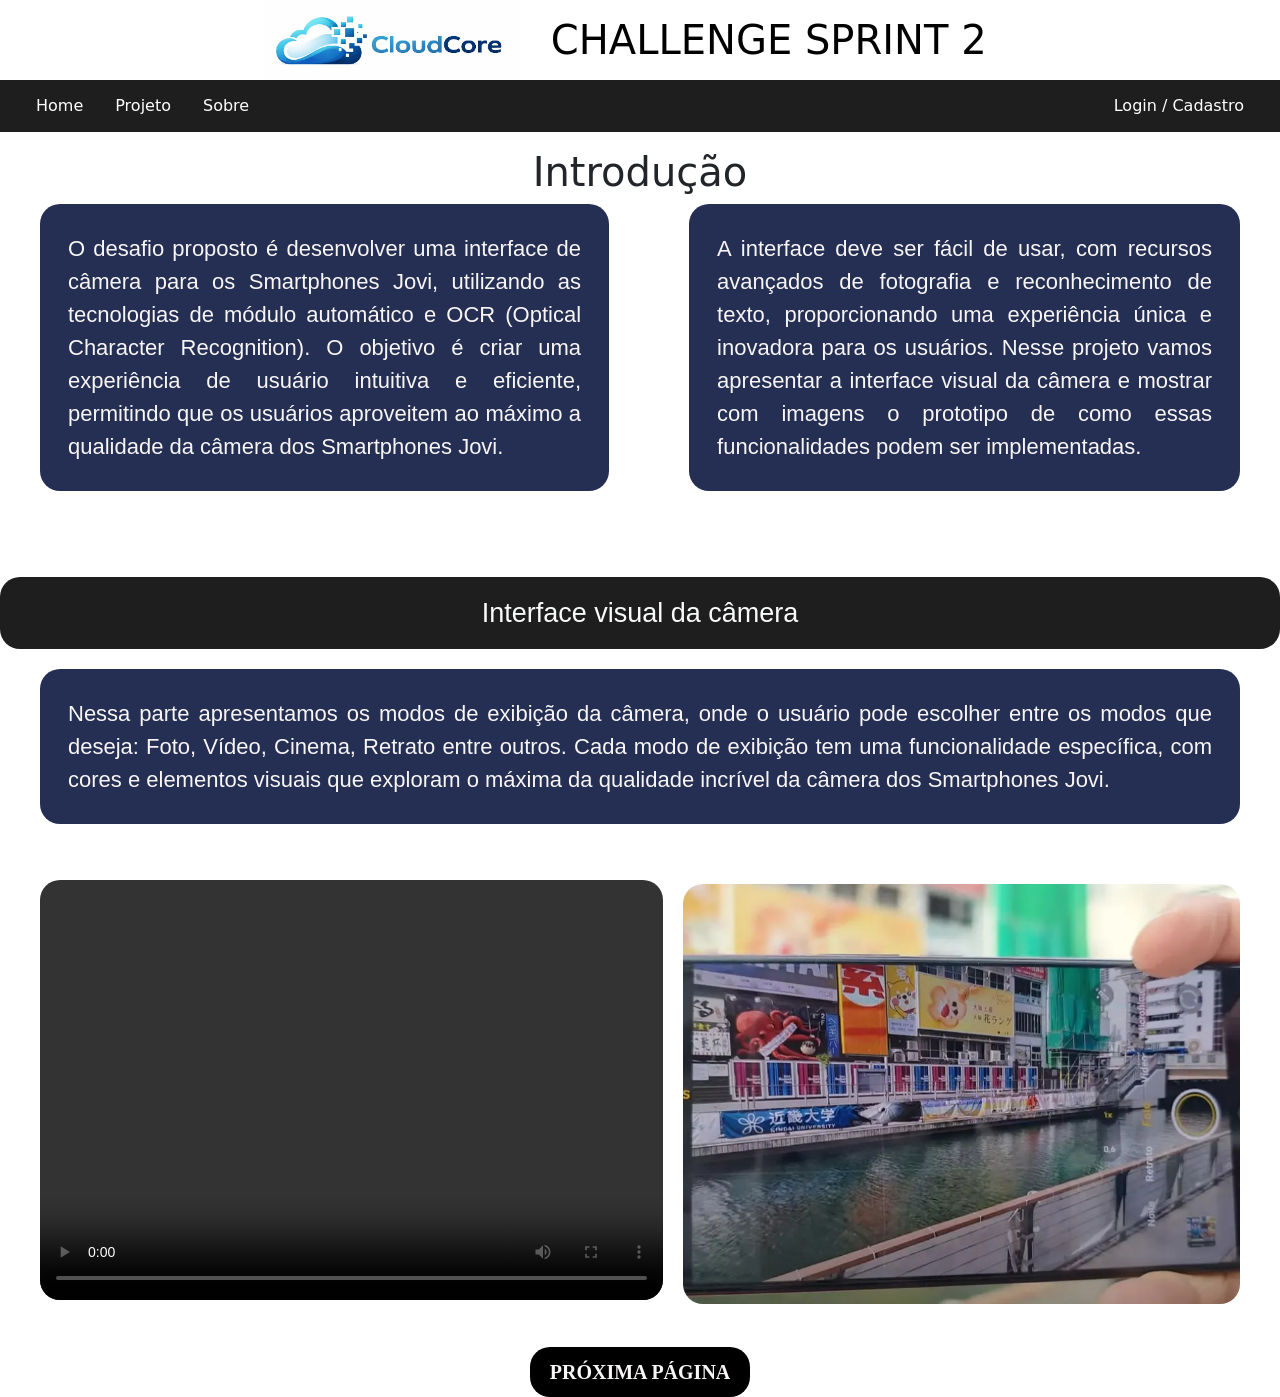
<file: index.html>
<!DOCTYPE html>
<html lang="pt-br">
<head>
    <meta charset="UTF-8">
    <meta name="viewport" content="width=device-width, initial-scale=1.0">
    <link rel="stylesheet" href="style.css">
    <link href="https://cdn.jsdelivr.net/npm/bootstrap@5.3.8/dist/css/bootstrap.min.css" rel="stylesheet" integrity="sha384-sRIl4kxILFvY47J16cr9ZwB07vP4J8+LH7qKQnuqkuIAvNWLzeN8tE5YBujZqJLB" crossorigin="anonymous">
    <title>Sprint-2 Front-End Design</title>
</head>
<body>

    <header>
        <img id="cloudcore-logo" src="./imagens/CloudCore.png" alt="CloudCore">
        <a class="titulo">CHALLENGE SPRINT 2</a>
    </header>
    
    <ul class="sticky" style="justify-content: space-between; align-items: center; padding: 0 20px;">
        <!-- Lado Esquerdo do Menu -->
        <div style="display: flex;">
            <li><a href="index.html">Home</a></li>
            <li><a href="Page2.html">Projeto</a></li>
            <li><a href="sobre.html">Sobre</a></li>
        </div>
        
        <!-- Lado Direito (Gatilho de Login / Usuário Logado) -->
        <div id="menu-usuario-container" style="display: flex; align-items: center;">
            <li>
                <a href="#" id="menu-login-link" data-bs-toggle="modal" data-bs-target="#exampleModal">
                    Login / Cadastro
                </a>
            </li>
        </div>
    </ul>
    
    <h1>Introdução</h1>
    <div class="containerIntro">
        <p>O desafio proposto é desenvolver uma interface de câmera para os Smartphones Jovi, utilizando as tecnologias de módulo automático e OCR (Optical Character Recognition). O objetivo é criar uma experiência de usuário intuitiva e eficiente, permitindo que os usuários aproveitem ao máximo a qualidade da câmera dos Smartphones Jovi.</p>
        <p>A interface deve ser fácil de usar, com recursos avançados de fotografia e reconhecimento de texto, proporcionando uma experiência única e inovadora para os usuários. Nesse projeto vamos apresentar a interface visual da câmera e mostrar com imagens o prototipo de como essas funcionalidades podem ser implementadas.</p>
    </div>

    <header id="interface-visual" class="header-topico">
        <h2 class="topicos">Interface visual da câmera</h2>
    </header>

    <header class="containerIntro"> 
        <p>Nessa parte apresentamos os modos de exibição da câmera, onde o usuário pode escolher entre os modos que deseja: Foto, Vídeo, Cinema, Retrato entre outros. Cada modo de exibição tem uma funcionalidade específica, com cores e elementos visuais que exploram o máxima da qualidade incrível da câmera dos Smartphones Jovi.</p>
    </header>

    <section class="interface">  
        <div class="midia-card">
             <video src="./imagens/videojovi.mp4" controls loop autoplay></video>
             <source src="video.mp4" type="video/mp4">
        </div>
        
        <div class="midia-card">
            <img src="./imagens/TELA JOVI.webp" alt="Interface JOVI">
        </div>
    </section>
        
    <footer id="pagina">
        <a class="pagina" href="./Page2.html">Próxima página</a>
    </footer>

    <!-- Modal de Login / Cadastro -->
    <div class="modal fade" id="exampleModal" tabindex="-1" aria-labelledby="exampleModalLabel" aria-hidden="true">
        <div class="modal-dialog">
            <div class="modal-content" style="border-radius: 16px; overflow: hidden;">
                <div class="modal-header" style="border-bottom: none; padding: 20px 20px 0 20px;">
                    <h5 class="modal-title" id="modal-dinamico-titulo" style="font-weight: 700; color: #1e293b;">Identifique-se</h5>
                    <button type="button" class="btn-close" data-bs-dismiss="modal" aria-label="Close"></button>
                </div>
                <div class="modal-body" style="padding: 20px 30px 30px 30px;">
                    
                    <!-- Alerta de feedback visual -->
                    <div id="login-feedback" class="alert d-none" role="alert" style="font-size: 14px; padding: 10px; border-radius: 8px;"></div>

                    <form class="login-form">
                        <div class="login-field-group">
                            <label for="corporate-email">Digite seu e-mail</label>
                            <input type="email" id="corporate-email" placeholder="nome@empresa.com.br" required>
                        </div>

                        <div class="login-field-group">
                            <div class="login-label-row">
                                <label for="login-password">Senha</label>
                                <a href="#" class="login-forgot-link">Esqueceu a senha?</a>
                            </div>
                            <div class="login-password-wrapper">
                                <input type="password" id="login-password" placeholder="Digite sua senha" required>
                                <span class="login-toggle-password">👁️</span>
                            </div>
                        </div>

                        <div class="login-remember-group">
                            <input type="checkbox" id="remember-me">
                            <label for="remember-me">Lembrar-me</label>
                        </div>

                        <button type="submit" id="btn-submit-dinamico" class="login-btn-submit">
                            <span id="txt-btn">Entrar</span>
                            <span class="login-btn-arrow">&rarr;</span>
                        </button>
                    </form>

                    <p id="info-cadastro-contexto" class="login-footer-text" style="font-size: 13px !important; margin-top: 20px !important;">
                        Digite seu e-mail para verificar seu status.
                    </p>
                </div>
            </div>
        </div>
    </div>

    <script src="script.js"></script>
    <script src="https://cdn.jsdelivr.net/npm/bootstrap@5.3.8/dist/js/bootstrap.bundle.min.js" integrity="sha384-FKyoEForCGlyvwx9Hj09JcYn3nv7wiPVlz7YYwJrWVcXK/BmnVDxM+D2scQbITxI" crossorigin="anonymous"></script>
</body>
</html>
</file>
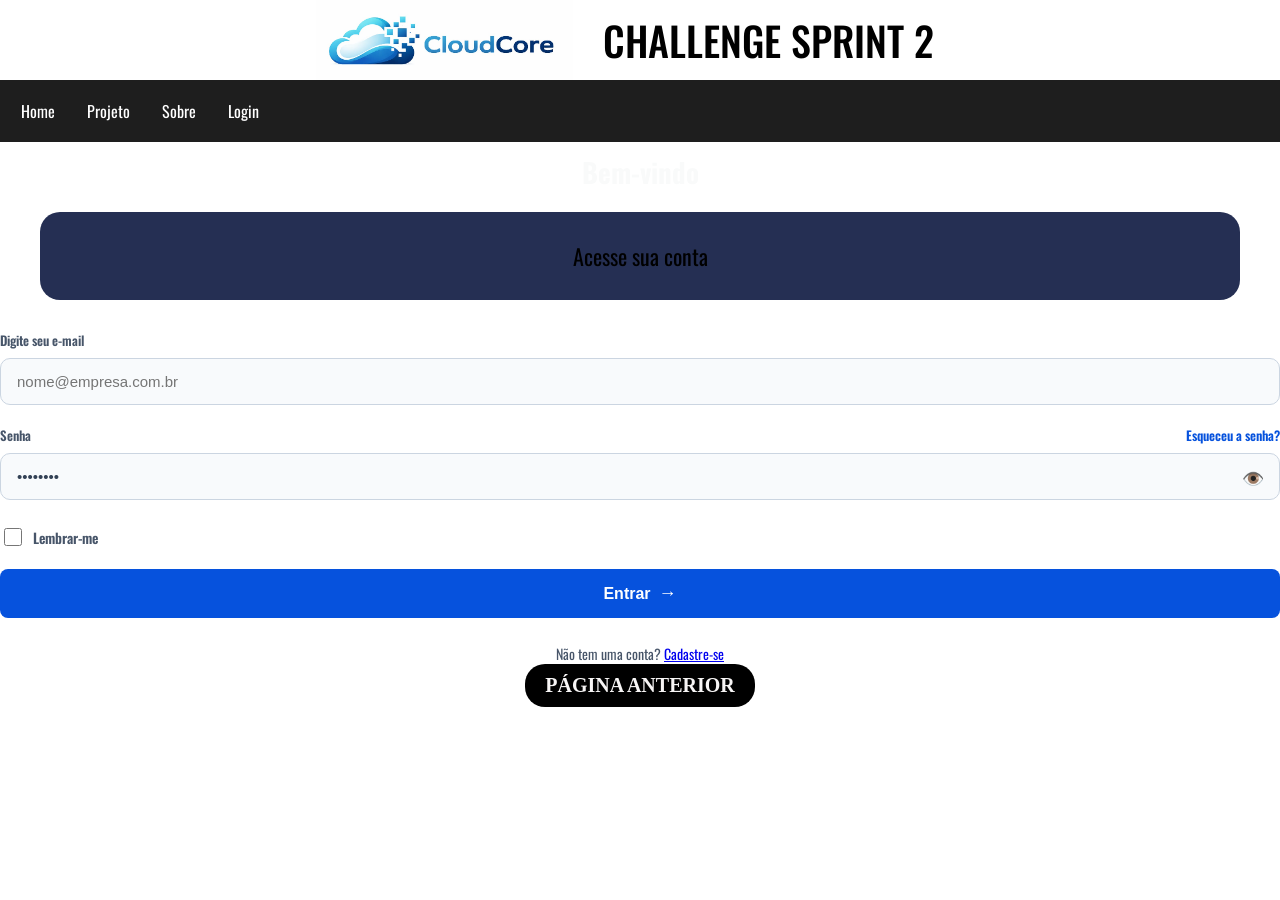
<file: login.html>
<!DOCTYPE html>
<html lang="en">
<head>
    <meta charset="UTF-8">
    <meta name="viewport" content="width=device-width, initial-scale=1.0">
    <link rel="stylesheet" href="style.css">
    <title>Sprint-2 Front-End Design</title>
</head>
<body>
    <header>
        <img id="cloudcore-logo" src="./imagens/CloudCore.png" alt="CloudCore">
        <a class="titulo">CHALLENGE SPRINT 2</a>
    </header>
    
    <ul class="sticky">
        <li><a href="index.html">Home</a></li>
        <li><a href="Page2.html">Projeto</a></li>
        <li><a href="sobre.html">Sobre</a></li>
        <li><a href="login.html">Login</a></li>
        <!--<li><a href="About.html">Contact</a></li>  -->
    </ul>

    <div class="login-wrapper">
        <div class="login-card">
            <h2 class="login-title">Bem-vindo</h2>
            <p class="login-subtitle">Acesse sua conta</p>

            <form class="login-form">
                <div class="login-field-group">
                    <label for="corporate-email">Digite seu e-mail</label>
                    <input type="email" id="corporate-email" placeholder="nome@empresa.com.br" required>
                </div>

                <div class="login-field-group">
                    <div class="login-label-row">
                        <label for="login-password">Senha</label>
                        <a href="#" class="login-forgot-link">Esqueceu a senha?</a>
                    </div>
                    <div class="login-password-wrapper">
                        <input type="password" id="login-password" value="********" required>
                        <span class="login-toggle-password">👁️</span>
                    </div>
                </div>

                <div class="login-remember-group">
                    <input type="checkbox" id="remember-me">
                    <label for="remember-me">Lembrar-me</label>
                </div>

                <button type="submit" class="login-btn-submit">
                    Entrar 
                    <span class="login-btn-arrow">&rarr;</span>
                </button>
            </form>

            <p class="login-footer-text">
                Não tem uma conta? <a href="#" class="login-signup-link">Cadastre-se</a>
            </p>
        </div>
    </div>

    <header id="pagina">
        <a class="pagina" href="./sobre.html">Página anterior</a>
    </header>

    <script src="script.js"></script>
</body>
</html>
</file>
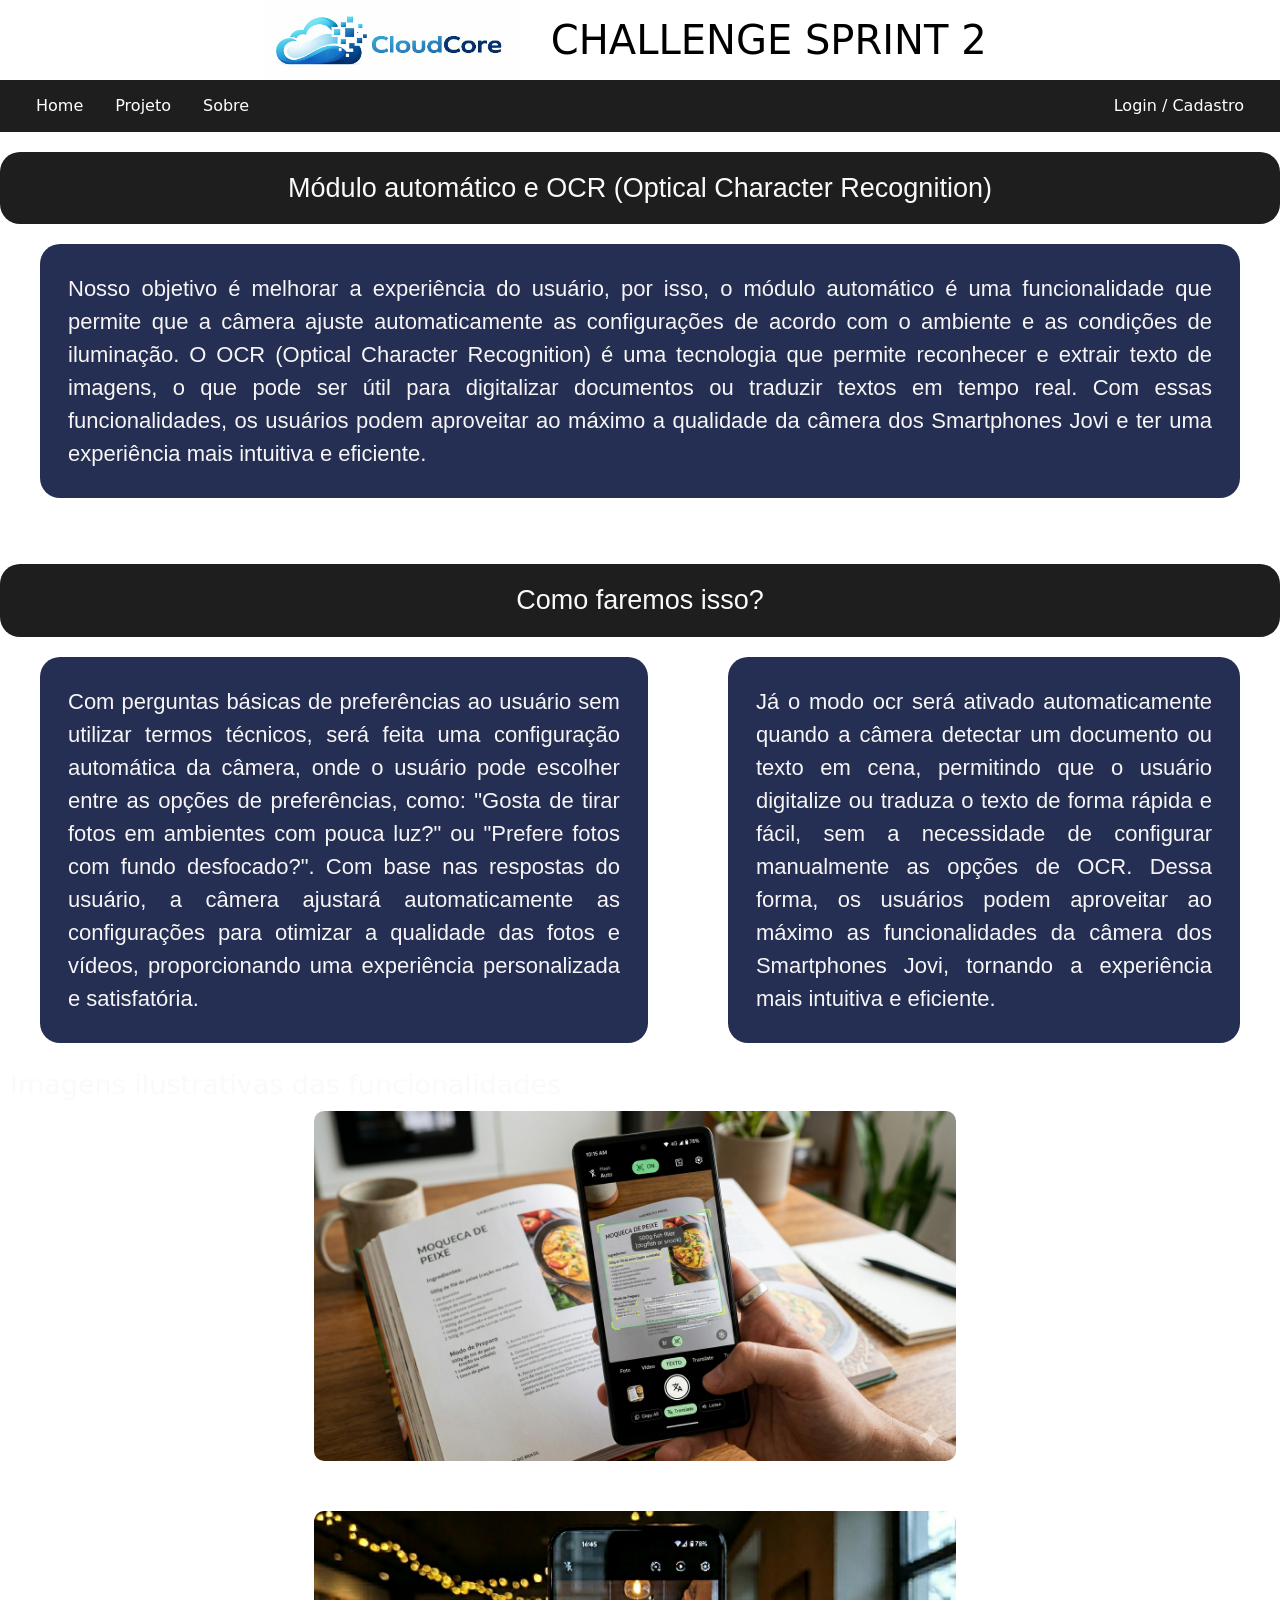
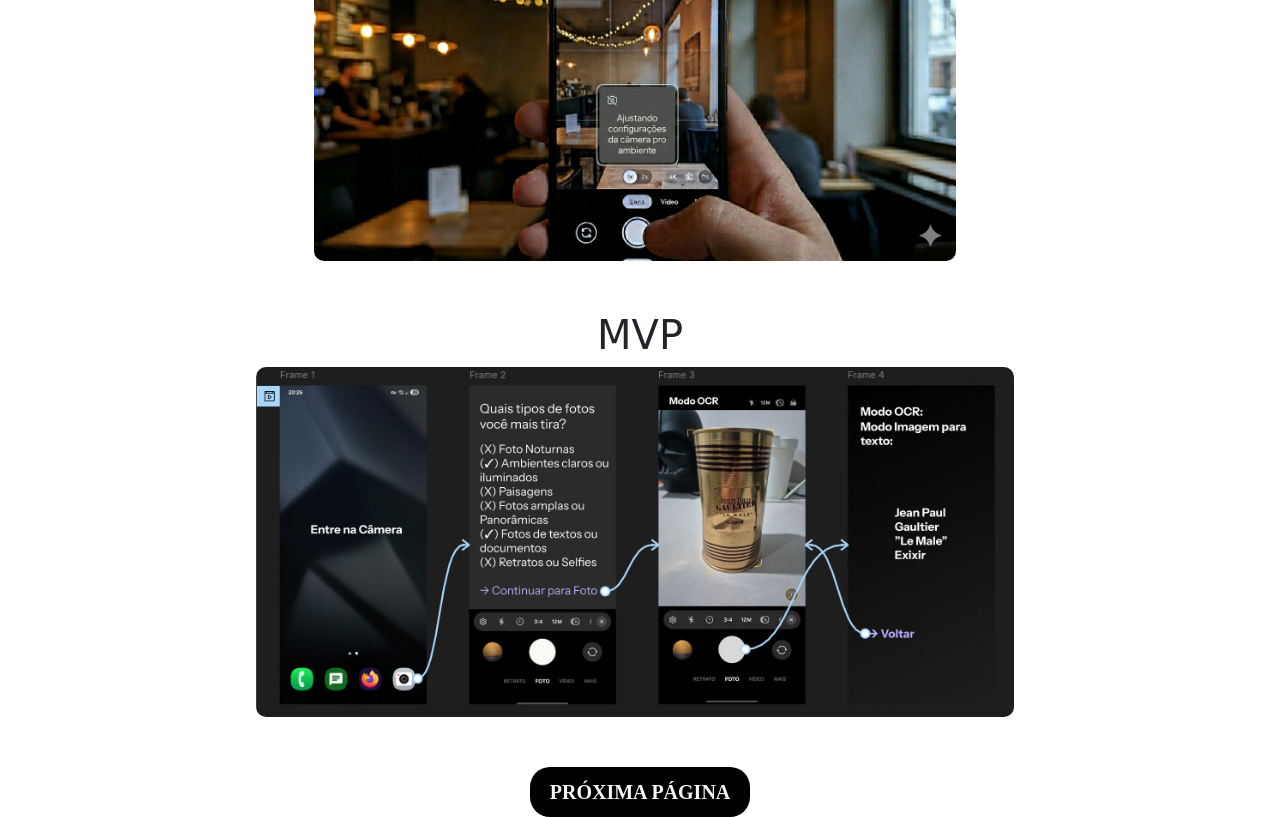
<file: Page2.html>
<!DOCTYPE html>
<html lang="en">
<head>
    <meta charset="UTF-8">
    <meta name="viewport" content="width=device-width, initial-scale=1.0">
    <link rel="stylesheet" href="style.css">
    <link href="https://cdn.jsdelivr.net/npm/bootstrap@5.3.8/dist/css/bootstrap.min.css" rel="stylesheet" integrity="sha384-sRIl4kxILFvY47J16cr9ZwB07vP4J8+LH7qKQnuqkuIAvNWLzeN8tE5YBujZqJLB" crossorigin="anonymous">
    <title>Document</title>
</head>
<body>
    <header>
        <img id="cloudcore-logo" src="./imagens/CloudCore.png" alt="CloudCore">
        <a class="titulo">CHALLENGE SPRINT 2</a>
    </header>

    <ul class="sticky" style="justify-content: space-between; align-items: center; padding: 0 20px;">
        <!-- Lado Esquerdo do Menu -->
        <div style="display: flex;">
            <li><a href="index.html">Home</a></li>
            <li><a href="Page2.html">Projeto</a></li>
            <li><a href="sobre.html">Sobre</a></li>
        </div>
        
        <!-- Lado Direito (Gatilho de Login / Usuário Logado) -->
        <div id="menu-usuario-container" style="display: flex; align-items: center;">
            <li>
                <a href="#" id="menu-login-link" data-bs-toggle="modal" data-bs-target="#exampleModal">
                    Login / Cadastro
                </a>
            </li>
        </div>
    </ul>

    <header id="ocr" class="header-topico">
        <h2 class="topicos">Módulo automático e OCR (Optical Character Recognition)</h2>
    </header>

    <!-- <h2>Módulo automático e OCR (Optical Character Recognition)</h2> -->
     <header class="containerIntro"> 
    <P>Nosso objetivo é melhorar a experiência do usuário, por isso, o módulo automático é uma funcionalidade que permite que a câmera ajuste automaticamente as configurações de acordo com o ambiente e as condições de iluminação. O OCR (Optical Character Recognition) é uma tecnologia que permite reconhecer e extrair texto de imagens, o que pode ser útil para digitalizar documentos ou traduzir textos em tempo real. Com essas funcionalidades, os usuários podem aproveitar ao máximo a qualidade da câmera dos Smartphones Jovi e ter uma experiência mais intuitiva e eficiente.
    </P>
   </header>

    <header id="como-faremos" class="header-topico">
        <h2 class="topicos">Como faremos isso?</h2>
    </header>

    <header class="containerIntro"> <p>Com perguntas básicas de preferências ao usuário sem utilizar termos técnicos, será feita uma configuração automática da câmera, onde o usuário pode escolher entre as opções de preferências, como: "Gosta de tirar fotos em ambientes com pouca luz?" ou "Prefere fotos com fundo desfocado?". Com base nas respostas do usuário, a câmera ajustará automaticamente as configurações para otimizar a qualidade das fotos e vídeos, proporcionando uma experiência personalizada e satisfatória.</p>

    <p>Já o modo ocr será ativado automaticamente quando a câmera detectar um documento ou texto em cena, permitindo que o usuário digitalize ou traduza o texto de forma rápida e fácil, sem a necessidade de configurar manualmente as opções de OCR. Dessa forma, os usuários podem aproveitar ao máximo as funcionalidades da câmera dos Smartphones Jovi, tornando a experiência mais intuitiva e eficiente.</p>
</header>
    <h2 class="topicos">Imagens ilustrativas das funcionalidades</h2>

    <div class="ilustracao">
        <img src="./imagens/Sistema OCR.png" alt="Sistema OCR">
        <img src="./imagens/Módulo automático.png" alt="Módulo automático">
    </div>

    <h1>MVP</h1>

    <div class="ilustracao">
        <img src="./imagens/MVP.jpeg" alt="MVP">
    </div>

    <footer id="pagina">
        <a class="pagina" href="./sobre.html">Próxima página</a>
    </footer>

    <!-- Modal de Login / Cadastro -->
    <div class="modal fade" id="exampleModal" tabindex="-1" aria-labelledby="exampleModalLabel" aria-hidden="true">
        <div class="modal-dialog">
            <div class="modal-content" style="border-radius: 16px; overflow: hidden;">
                <div class="modal-header" style="border-bottom: none; padding: 20px 20px 0 20px;">
                    <h5 class="modal-title" id="modal-dinamico-titulo" style="font-weight: 700; color: #1e293b;">Identifique-se</h5>
                    <button type="button" class="btn-close" data-bs-dismiss="modal" aria-label="Close"></button>
                </div>
                <div class="modal-body" style="padding: 20px 30px 30px 30px;">
                    
                    <!-- Alerta de feedback visual -->
                    <div id="login-feedback" class="alert d-none" role="alert" style="font-size: 14px; padding: 10px; border-radius: 8px;"></div>

                    <form class="login-form">
                        <div class="login-field-group">
                            <label for="corporate-email">Digite seu e-mail</label>
                            <input type="email" id="corporate-email" placeholder="nome@empresa.com.br" required>
                        </div>

                        <div class="login-field-group">
                            <div class="login-label-row">
                                <label for="login-password">Senha</label>
                                <a href="#" class="login-forgot-link">Esqueceu a senha?</a>
                            </div>
                            <div class="login-password-wrapper">
                                <input type="password" id="login-password" placeholder="Digite sua senha" required>
                                <span class="login-toggle-password">👁️</span>
                            </div>
                        </div>

                        <div class="login-remember-group">
                            <input type="checkbox" id="remember-me">
                            <label for="remember-me">Lembrar-me</label>
                        </div>

                        <button type="submit" id="btn-submit-dinamico" class="login-btn-submit">
                            <span id="txt-btn">Entrar</span>
                            <span class="login-btn-arrow">&rarr;</span>
                        </button>
                    </form>

                    <p id="info-cadastro-contexto" class="login-footer-text" style="font-size: 13px !important; margin-top: 20px !important;">
                        Digite seu e-mail para verificar seu status.
                    </p>
                </div>
            </div>
        </div>
    </div>

    <script src="script.js"></script>
    <script src="https://cdn.jsdelivr.net/npm/bootstrap@5.3.8/dist/js/bootstrap.bundle.min.js" integrity="sha384-FKyoEForCGlyvwx9Hj09JcYn3nv7wiPVlz7YYwJrWVcXK/BmnVDxM+D2scQbITxI" crossorigin="anonymous"></script>
</body>
</html>
</file>
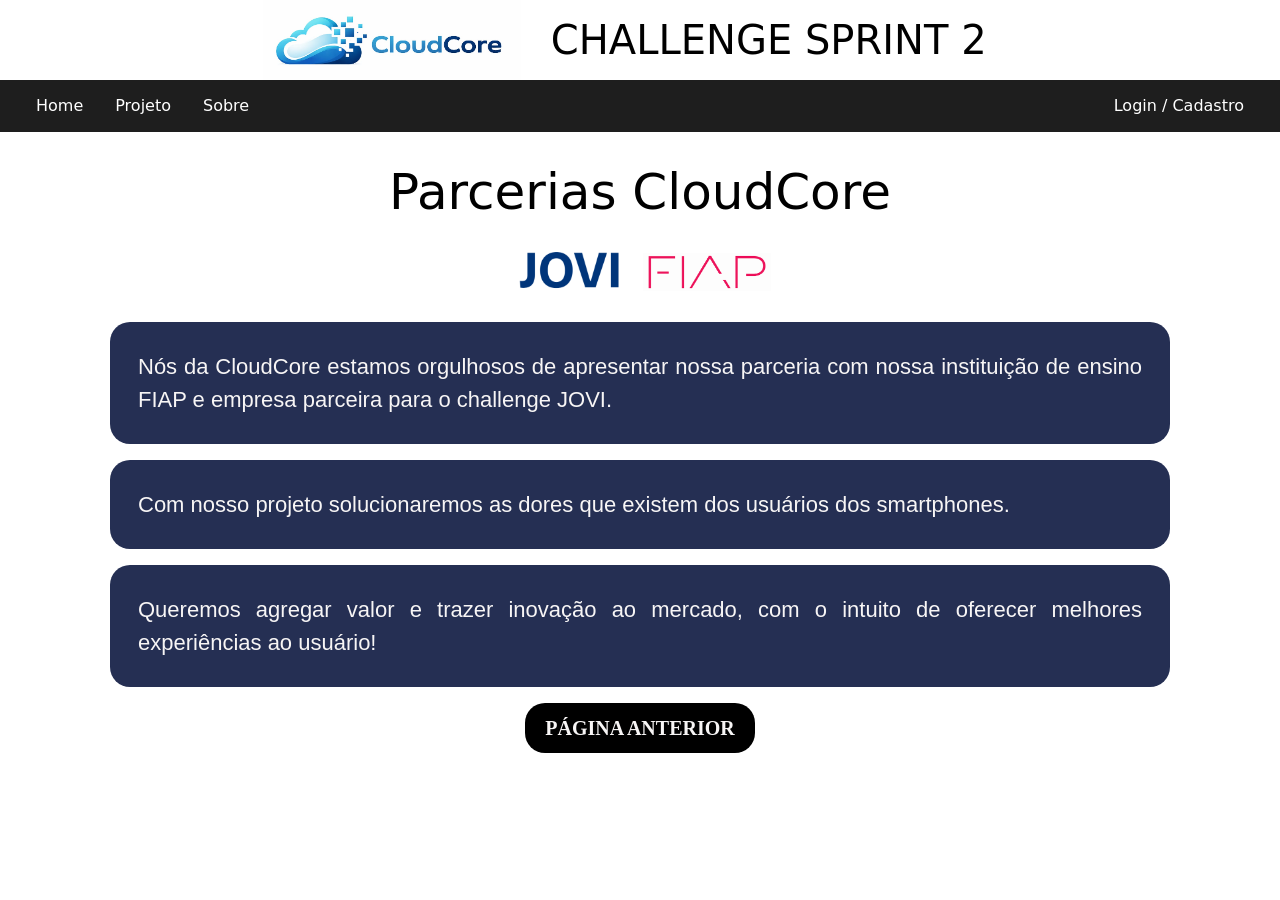
<file: sobre.html>
<!DOCTYPE html>
<html lang="en">
<head>
    <meta charset="UTF-8">
    <meta name="viewport" content="width=device-width, initial-scale=1.0">
    <link rel="stylesheet" href="style.css">
    <link href="https://cdn.jsdelivr.net/npm/bootstrap@5.3.8/dist/css/bootstrap.min.css" rel="stylesheet" integrity="sha384-sRIl4kxILFvY47J16cr9ZwB07vP4J8+LH7qKQnuqkuIAvNWLzeN8tE5YBujZqJLB" crossorigin="anonymous">
    <title>Document</title>
</head>
<body>

    <header>
        <img id="cloudcore-logo" src="./imagens/CloudCore.png" alt="CloudCore">
        <a class="titulo">CHALLENGE SPRINT 2</a>
    </header>

    <ul class="sticky" style="justify-content: space-between; align-items: center; padding: 0 20px;">
        <!-- Lado Esquerdo do Menu -->
        <div style="display: flex;">
            <li><a href="index.html">Home</a></li>
            <li><a href="Page2.html">Projeto</a></li>
            <li><a href="sobre.html">Sobre</a></li>
        </div>
        
        <!-- Lado Direito (Gatilho de Login / Usuário Logado) -->
        <div id="menu-usuario-container" style="display: flex; align-items: center;">
            <li>
                <a href="#" id="menu-login-link" data-bs-toggle="modal" data-bs-target="#exampleModal">
                    Login / Cadastro
                </a>
            </li>
        </div>
    </ul>

    <div class="empresas">
        <h1 id="parceria">Parcerias CloudCore</h1>

        <img src=".//imagens/JOVI.png" alt="JOVI">
        <img src="./imagens/FIAP.png" alt="FIAP">

        <div class="apresentacao">
            <p>Nós da CloudCore estamos orgulhosos de apresentar nossa parceria com nossa instituição de ensino FIAP e empresa parceira para o challenge JOVI.</p>
            <p> Com nosso projeto solucionaremos as dores que existem dos usuários dos smartphones. </p>
            <p>Queremos agregar valor e trazer inovação ao mercado, com o intuito de oferecer melhores experiências ao usuário!</p>
        </div>
    </div>

    <footer id="pagina">
        <a class="pagina" href="./Page2.html">Página anterior</a>
    </header>

    <!-- Modal de Login / Cadastro -->
    <div class="modal fade" id="exampleModal" tabindex="-1" aria-labelledby="exampleModalLabel" aria-hidden="true">
        <div class="modal-dialog">
            <div class="modal-content" style="border-radius: 16px; overflow: hidden;">
                <div class="modal-header" style="border-bottom: none; padding: 20px 20px 0 20px;">
                    <h5 class="modal-title" id="modal-dinamico-titulo" style="font-weight: 700; color: #1e293b;">Identifique-se</h5>
                    <button type="button" class="btn-close" data-bs-dismiss="modal" aria-label="Close"></button>
                </div>
                <div class="modal-body" style="padding: 20px 30px 30px 30px;">
                    
                    <!-- Alerta de feedback visual -->
                    <div id="login-feedback" class="alert d-none" role="alert" style="font-size: 14px; padding: 10px; border-radius: 8px;"></div>

                    <form class="login-form">
                        <div class="login-field-group">
                            <label for="corporate-email">Digite seu e-mail</label>
                            <input type="email" id="corporate-email" placeholder="nome@empresa.com.br" required>
                        </div>

                        <div class="login-field-group">
                            <div class="login-label-row">
                                <label for="login-password">Senha</label>
                                <a href="#" class="login-forgot-link">Esqueceu a senha?</a>
                            </div>
                            <div class="login-password-wrapper">
                                <input type="password" id="login-password" placeholder="Digite sua senha" required>
                                <span class="login-toggle-password">👁️</span>
                            </div>
                        </div>

                        <div class="login-remember-group">
                            <input type="checkbox" id="remember-me">
                            <label for="remember-me">Lembrar-me</label>
                        </div>

                        <button type="submit" id="btn-submit-dinamico" class="login-btn-submit">
                            <span id="txt-btn">Entrar</span>
                            <span class="login-btn-arrow">&rarr;</span>
                        </button>
                    </form>

                    <p id="info-cadastro-contexto" class="login-footer-text" style="font-size: 13px !important; margin-top: 20px !important;">
                        Digite seu e-mail para verificar seu status.
                    </p>
                </div>
            </div>
        </div>
    </div>


    <script src="script.js"></script>
    <script src="https://cdn.jsdelivr.net/npm/bootstrap@5.3.8/dist/js/bootstrap.bundle.min.js" integrity="sha384-FKyoEForCGlyvwx9Hj09JcYn3nv7wiPVlz7YYwJrWVcXK/BmnVDxM+D2scQbITxI" crossorigin="anonymous"></script>
</body>
</html>
</file>
<file: style.css>
@import url('https://fonts.googleapis.com/css2?family=Libre+Baskerville:ital,wght@0,400..700;1,400..700&family=Oswald:wght@200..700&display=swap');

body {
    margin: 0;
    padding: 0;
    box-sizing: border-box;
    font-family: "Oswald", sans-serif;
}

header {
    background-color: transparent;
    text-align: center;
    padding: 0 0;
    display: flex;
    justify-content: center;
    align-items: center;
}

.header-topico {
    background-color:#1e1e1e;
    width:auto;
    display: flex;
    justify-content: center;
    align-items: center;
    margin: 0 auto 20px;
    padding: 10px 20px;
    border-radius: 20px;
    font-family: sans-serif;
}

#ocr { margin-top: 20px; }
#como-faremos { margin-top: 50px; }
#interface-visual { margin-top: 70px; }

#pagina {
    background-color: black;
    width: fit-content;
    display: flex;
    justify-content: center;
    align-items: center;
    margin: auto;
    padding: 10px 20px;
    border-radius: 20px;
}

.pagina {
    font-family: Roboto, Calibri;
    font-size: 20px;
    font-weight: 700;
    color: #f7f5f5;
    text-transform: uppercase;
    text-decoration: none;
}

.titulo {
    padding: 10px;
    margin: 0 20px;
    font-size: 40px;
    color: #000000;
    text-decoration: none;
    font-weight: 500;
}

#cloudcore-logo {
    margin-top: auto;
    width: auto;
    height: 80px;
    object-fit: contain;
}

.empresas img {
    width: 10%;
    height: 100px;
    object-fit: contain;
    margin: auto;
}

#parceria {
    font-size: 50px;
    color: #000000;
    text-align: center;
    margin-bottom: auto;
    margin-top: 30px;
}

.logo {
    display: flex;
    justify-content: center;
    flex-direction:row;
}

.logo img {
    width: 50%;
    height: 150px;
    object-fit: contain;
}

div {
    text-align: center;
}

.interface {
   display:flex;
   justify-content: center;
   gap: 20px;
   align-items: center;
   padding: 40px;
}

.midia-card img{
    width: 100%;
    height: 420px;
    object-fit: cover;
    border-radius: 20px;
}
.midia-card video {
    width: 100%;
    height: 420px;
    object-fit: cover;
    border-radius: 20px;
}
.ilustracao img {
    width: auto;         
    height: 350px;       
    object-fit: cover; 
    border-radius: 10px; 
    margin-right: 10px;
    margin-bottom: 50px;
}

h1 {
    font-size: 50px;
    color: #000000;
    text-align: center;
    margin-top: 20px;
}

h2 {
    font-size: 27px;
    color: #f9fafa;
    margin: 10px;
}

.topicos {
    font-size: 27px;
    color: #f9fafa;
    margin: 10px;
}

p {
    font-size: 22px;
    margin: 20px 40px;
    margin-bottom: 30px;
    background-color:#252f53;
    border-radius: 20px;
    padding: 28px;
}

.apresentacao {
    font-size: 22px;
    margin: 0 70px;
    text-align: justify;
    font-family: sans-serif;
    color: #f7f5f5;
}

ul {
    list-style-type: none;
    margin: 0;
    padding: 0;
    background-color: #1e1e1e;
    display: flex;
}
ul li a {
  display: block;
  color: white;
  padding: 14px 16px;
  text-decoration: none;
}

ul li a:hover {
  background-color: #111111;
}

ul.sticky {
    position: sticky;
    top: 0;
    padding:5px;
    z-index: 1000;
}

.containerIntro {
    display: flex;
    flex-direction: row;
    justify-content: center;
    text-align: justify;
    font-family:sans-serif;
    color: #f7f5f5;
}

* {
    box-sizing: border-box;
}

/* Modal e Card estilizados para herdar propriedades limpas */
.login-form {
    display: flex;
    flex-direction: column;
    gap: 20px;
}

.login-field-group {
    display: flex;
    flex-direction: column;
    gap: 8px;
    text-align: left;
}

.login-field-group label {
    font-size: 13px;
    font-weight: 600;
    color: #475569;
}

.login-label-row {
    display: flex;
    justify-content: space-between;
    align-items: center;
}

.login-field-group input[type="email"],
.login-password-wrapper input[type="password"],
.login-password-wrapper input[type="text"] {
    width: 100%;
    padding: 14px 16px;
    border: 1px solid #cbd5e1;
    border-radius: 10px;
    font-size: 15px;
    color: #334155;
    background-color: #f8fafc;
    outline: none;
    transition: border-color 0.2s;
}

.login-field-group input[type="email"]:focus,
.login-password-wrapper input[type="password"]:focus,
.login-password-wrapper input[type="text"]:focus {
    border-color: #0652dd;
}

.login-password-wrapper {
    position: relative;
    display: flex;
    align-items: center;
    width: 100%;
}

.login-toggle-password {
    position: absolute;
    right: 16px;
    cursor: pointer;
    color: #64748b;
    font-size: 18px;
    user-select: none;
    z-index: 10;
}

.login-forgot-link {
    font-size: 13px;
    color: #0652dd;
    text-decoration: none;
    font-weight: 600;
}

.login-forgot-link:hover {
    text-decoration: underline;
}

.login-remember-group {
    display: flex;
    align-items: center;
    gap: 8px;
    text-align: left;
    margin-top: 5px;
}

.login-remember-group input[type="checkbox"] {
    width: 18px;
    height: 18px;
    cursor: pointer;
}

.login-remember-group label {
    font-size: 14px;
    color: #475569;
    font-weight: 600;
    cursor: pointer;
    user-select: none;
}

.login-btn-submit {
    width: 100%;
    background-color: #0652dd; 
    color: white;
    border: none;
    padding: 14px;
    font-size: 16px;
    font-weight: 600;
    border-radius: 8px;
    cursor: pointer;
    display: flex;
    justify-content: center;
    align-items: center;
    gap: 8px;
    transition: background-color 0.2s;
}

.login-btn-submit:hover {
    background-color: #0442b3;
}

.login-btn-arrow {
    font-size: 18px;
}

.login-footer-text {
    font-size: 14px !important;
    color: #475569 !important;
    text-align: center;
    background-color: transparent !important;
    border-radius: 0 !important;
    padding: 0 !important;
    margin: 25px 0 0 0 !important;
}

/* Classes utilitárias dinâmicas */
.d-none { display: none !important; }
.alert-danger { background-color: #fee2e2; color: #991b1b; border: 1px solid #fca5a5; }
.alert-success { background-color: #dcfce7; color: #166534; border: 1px solid #86efac; }
</file>
